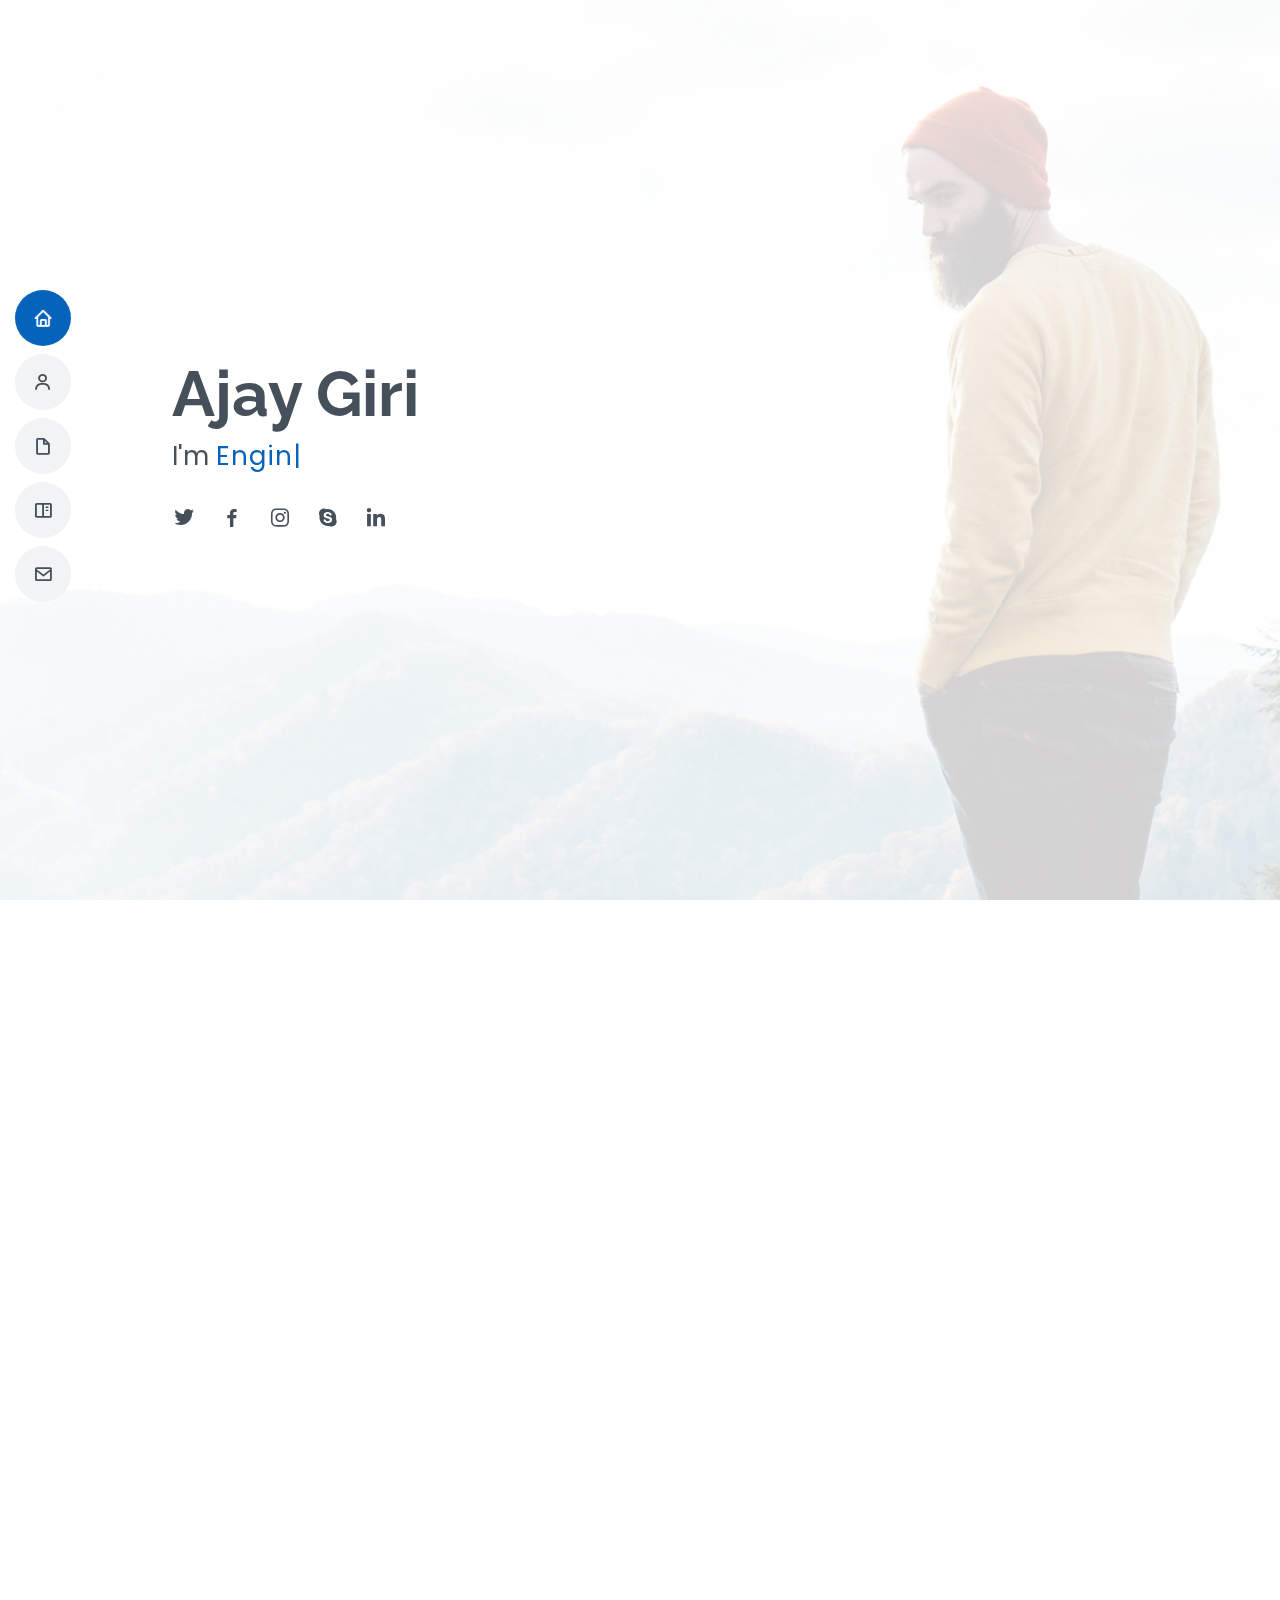
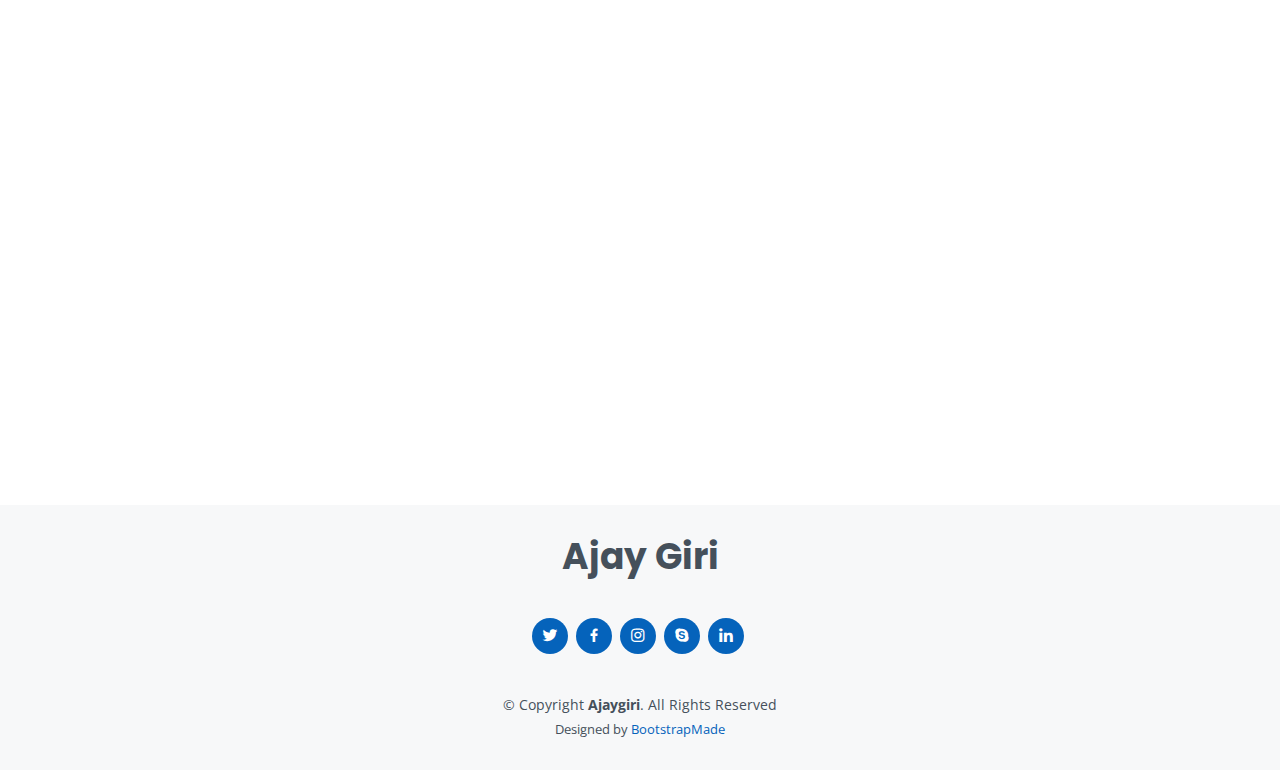
<file: index.html>
<!DOCTYPE html>
<html lang="en">

<head>
  <meta charset="utf-8">
  <meta content="width=device-width, initial-scale=1.0" name="viewport">

  <title>Ajay</title>
  <meta content="" name="description">
  <meta content="" name="keywords">

  <!-- Favicons -->
  <link href="assets/img/favicon.png" rel="icon">
  <link href="assets/img/apple-touch-icon.png" rel="apple-touch-icon">

  <!-- Google Fonts -->
  <link href="https://fonts.googleapis.com/css?family=Open+Sans:300,300i,400,400i,600,600i,700,700i|Raleway:300,300i,400,400i,500,500i,600,600i,700,700i|Poppins:300,300i,400,400i,500,500i,600,600i,700,700i" rel="stylesheet">

  <!-- Vendor CSS Files -->
  <link href="assets/vendor/aos/aos.css" rel="stylesheet">
  <link href="assets/vendor/bootstrap/css/bootstrap.min.css" rel="stylesheet">
  <link href="assets/vendor/bootstrap-icons/bootstrap-icons.css" rel="stylesheet">
  <link href="assets/vendor/boxicons/css/boxicons.min.css" rel="stylesheet">
  <link href="assets/vendor/glightbox/css/glightbox.min.css" rel="stylesheet">
  <link href="assets/vendor/swiper/swiper-bundle.min.css" rel="stylesheet">

  <!-- Template Main CSS File -->
  <link href="assets/css/style.css" rel="stylesheet">

  <!-- =======================================================
  * Template Name: MyResume - v4.7.0
  * Template URL: https://bootstrapmade.com/free-html-bootstrap-template-my-resume/
  * Author: BootstrapMade.com
  * License: https://bootstrapmade.com/license/
  ======================================================== -->
</head>

<body>

  <!-- ======= Mobile nav toggle button ======= -->
  <!-- <button type="button" class="mobile-nav-toggle d-xl-none"><i class="bi bi-list mobile-nav-toggle"></i></button> -->
  <i class="bi bi-list mobile-nav-toggle d-xl-none"></i>
  <!-- ======= Header ======= -->
  <header id="header" class="d-flex flex-column justify-content-center">

    <nav id="navbar" class="navbar nav-menu">
      <ul>
        <li><a href="#hero" class="nav-link scrollto active"><i class="bx bx-home"></i> <span>Home</span></a></li>
        <li><a href="#about" class="nav-link scrollto"><i class="bx bx-user"></i> <span>About</span></a></li>
        <li><a href="#resume" class="nav-link scrollto"><i class="bx bx-file-blank"></i> <span>Resume</span></a></li>
        <li><a href="#portfolio" class="nav-link scrollto"><i class="bx bx-book-content"></i> <span>Portfolio</span></a></li>
        <!--<li><a href="#services" class="nav-link scrollto"><i class="bx bx-server"></i> <span>Services</span></a></li>-->
        <li><a href="#contact" class="nav-link scrollto"><i class="bx bx-envelope"></i> <span>Contact</span></a></li>
      </ul>
    </nav><!-- .nav-menu -->

  </header><!-- End Header -->

  <!-- ======= Hero Section ======= -->
  <section id="hero" class="d-flex flex-column justify-content-center">
    <div class="container" data-aos="zoom-in" data-aos-delay="100">
      <h1>Ajay Giri</h1>
      <p>I'm <span class="typed" data-typed-items="Engineer, Developer, Freelancer,Programmer"></span></p>
      <div class="social-links">
         <a href="#" class="twitter"><i class="bx bxl-twitter"></i></a>
        <a href="https://www.facebook.com/ajay.giri.18" class="facebook"><i class="bx bxl-facebook"></i></a>
        <a href="https://www.instagram.com/ajaygri" class="instagram"><i class="bx bxl-instagram"></i></a>
        <a href="#" class="google-plus"><i class="bx bxl-skype"></i></a>
        <a href="https://www.linkedin.com/in/ajay-giri-528b03159" class="linkedin"><i class="bx bxl-linkedin"></i></a>

       
      </div>
    </div>
  </section><!-- End Hero -->

  <main id="main">

    <!-- ======= About Section ======= -->
    <section id="about" class="about">
      <div class="container" data-aos="fade-up">

        <div class="section-title">
          <h2>About</h2>
          <p>I have recently completed my Bachelor's degree in computer engineering (waiting for the result) from Kantipur Engineering College. I am a technology enthusiast. I am currently focusing in learning DevOps tools. I want to see my future as a DevOps Engineer and want to pursue my career in that field.</p>
        </div>

        <div class="row">
          <div class="col-lg-4">
            <img src="assets/img/profile-img.jpg" class="img-fluid" alt="">
          </div>
          <div class="col-lg-8 pt-4 pt-lg-0 content">
            <h3>Programmer &amp; Web Developer.</h3>
            <p class="fst-italic">
              Lorem ipsum dolor sit amet, consectetur adipiscing elit, sed do eiusmod tempor incididunt ut labore et dolore
              magna aliqua.
            </p>
            <div class="row">
              <div class="col-lg-6">
                <ul>
                  <li><i class="bi bi-chevron-right"></i> <strong>Birthday:</strong> <span>30 March 1998</span></li>
                  <li><i class="bi bi-chevron-right"></i> <strong>Website:</strong> <span>www.example.com</span></li>
                  <li><i class="bi bi-chevron-right"></i> <strong>Phone:</strong> <span>+9779823818871</span></li>
                  <li><i class="bi bi-chevron-right"></i> <strong>City:</strong> <span>Kathmandu, Nepal</span></li>
                </ul>
              </div>
              <div class="col-lg-6">
                <ul>
                  <li><i class="bi bi-chevron-right"></i> <strong>Age:</strong> <span>24</span></li>
                  <li><i class="bi bi-chevron-right"></i> <strong>Degree:</strong> <span>Bachelor</span></li>
                  <li><i class="bi bi-chevron-right"></i> <strong>Email:</strong> <span>Ajaygiri571@gmail.com</span></li>
                  <li><i class="bi bi-chevron-right"></i> <strong>Freelance:</strong> <span>Available</span></li>
                </ul>
              </div>
            </div>
            <p>
              Officiis eligendi itaque labore et dolorum mollitia officiis optio vero. Quisquam sunt adipisci omnis et ut. Nulla accusantium dolor incidunt officia tempore. Et eius omnis.
              Cupiditate ut dicta maxime officiis quidem quia. Sed et consectetur qui quia repellendus itaque neque. Aliquid amet quidem ut quaerat cupiditate. Ab et eum qui repellendus omnis culpa magni laudantium dolores.
            </p>
          </div>
        </div>

      </div>
    </section><!-- End About Section -->

    <!-- ======= Facts Section ======= -->
    <section id="facts" class="facts">
      <div class="container" data-aos="fade-up">

        <div class="section-title">
          <h2>Facts</h2>
          <p>Magnam dolores commodi suscipit. Necessitatibus eius consequatur ex aliquid fuga eum quidem. Sit sint consectetur velit. Quisquam quos quisquam cupiditate. Et nemo qui impedit suscipit alias ea. Quia fugiat sit in iste officiis commodi quidem hic quas.</p>
        </div>

        <div class="row">

          <div class="col-lg-3 col-md-6">
            <div class="count-box">
              <i class="bi bi-emoji-smile"></i>
              <span data-purecounter-start="0" data-purecounter-end="232" data-purecounter-duration="1" class="purecounter"></span>
              <p>Happy Clients</p>
            </div>
          </div>

          <div class="col-lg-3 col-md-6 mt-5 mt-md-0">
            <div class="count-box">
              <i class="bi bi-journal-richtext"></i>
              <span data-purecounter-start="0" data-purecounter-end="521" data-purecounter-duration="1" class="purecounter"></span>
              <p>Projects</p>
            </div>
          </div>

          <div class="col-lg-3 col-md-6 mt-5 mt-lg-0">
            <div class="count-box">
              <i class="bi bi-headset"></i>
              <span data-purecounter-start="0" data-purecounter-end="1463" data-purecounter-duration="1" class="purecounter"></span>
              <p>Hours Of Support</p>
            </div>
          </div>

          <div class="col-lg-3 col-md-6 mt-5 mt-lg-0">
            <div class="count-box">
              <i class="bi bi-award"></i>
              <span data-purecounter-start="0" data-purecounter-end="25" data-purecounter-duration="1" class="purecounter"></span>
              <p>Awards</p>
            </div>
          </div>

        </div>

      </div>
    </section><!-- End Facts Section -->

    <!-- ======= Skills Section ======= -->
    <section id="skills" class="skills section-bg">
      <div class="container" data-aos="fade-up">

        <div class="section-title">
          <h2>Skills</h2>
          <p>Magnam dolores commodi suscipit. Necessitatibus eius consequatur ex aliquid fuga eum quidem. Sit sint consectetur velit. Quisquam quos quisquam cupiditate. Et nemo qui impedit suscipit alias ea. Quia fugiat sit in iste officiis commodi quidem hic quas.</p>
        </div>

        <div class="row skills-content">

          <div class="col-lg-6">

            <div class="progress">
              <span class="skill">HTML <i class="val">100%</i></span>
              <div class="progress-bar-wrap">
                <div class="progress-bar" role="progressbar" aria-valuenow="100" aria-valuemin="0" aria-valuemax="100"></div>
              </div>
            </div>

            <div class="progress">
              <span class="skill">CSS <i class="val">60%</i></span>
              <div class="progress-bar-wrap">
                <div class="progress-bar" role="progressbar" aria-valuenow="90" aria-valuemin="0" aria-valuemax="100"></div>
              </div>
            </div>

            <div class="progress">
              <span class="skill">JavaScript <i class="val">65%</i></span>
              <div class="progress-bar-wrap">
                <div class="progress-bar" role="progressbar" aria-valuenow="75" aria-valuemin="0" aria-valuemax="100"></div>
              </div>
            </div>

          </div>

          <div class="col-lg-6">

            <div class="progress">
              <span class="skill">Python <i class="val">95%</i></span>
              <div class="progress-bar-wrap">
                <div class="progress-bar" role="progressbar" aria-valuenow="80" aria-valuemin="0" aria-valuemax="100"></div>
              </div>
            </div>

            <div class="progress">
              <span class="skill">linux <i class="val">50%</i></span>
              <div class="progress-bar-wrap">
                <div class="progress-bar" role="progressbar" aria-valuenow="90" aria-valuemin="0" aria-valuemax="100"></div>
              </div>
            </div>

            <div class="progress">
              <span class="skill">Git,Docker,Kubernetes <i class="val">55%</i></span>
              <div class="progress-bar-wrap">
                <div class="progress-bar" role="progressbar" aria-valuenow="55" aria-valuemin="0" aria-valuemax="100"></div>
              </div>
            </div>

          </div>

        </div>

      </div>
    </section><!-- End Skills Section -->

    <!-- ======= Resume Section ======= -->
    <section id="resume" class="resume"> 
    </section>
     <!-- <div class="container" data-aos="fade-up">

        <div class="section-title">
          <h2>Resume</h2>
          <p>Magnam dolores commodi suscipit. Necessitatibus eius consequatur ex aliquid fuga eum quidem. Sit sint consectetur velit. Quisquam quos quisquam cupiditate. Et nemo qui impedit suscipit alias ea. Quia fugiat sit in iste officiis commodi quidem hic quas.</p>
        </div>

        <div class="row">
          <div class="col-lg-6">
            <h3 class="resume-title">Sumary</h3>
            <div class="resume-item pb-0">
              <h4>Ajay giri</h4>
              <p><em>I have recently completed my Bachelor's degree in computer engineering (waiting for the result) from Kantipur Engineering College. I am a technology enthusiast. I am currently focusing in learning DevOps tools. I want to see my future as a DevOps Engineer and want to pursue my career in that field.</em></p>
              <ul>
                <li>Gokarneshwor-3, Kathmandu, Nepal</li>
                <li>9823818871</li>
                <li>Ajaygiri571@gmail.com</li>
              </ul>
            </div>

            <h3 class="resume-title">Education</h3>
            <div class="resume-item">
              <h4>Bachelor &amp; Computer Engineering</h4>
              <h5>2017-present</h5>
              <p><em>Kantipur Engineering College</em></p>
              <p>Qui deserunt veniam. Et sed aliquam labore tempore sed quisquam iusto autem sit. Ea vero voluptatum qui ut dignissimos deleniti nerada porti sand markend</p>
            </div>
            <div class="resume-item">
              <h4>High School </h4>
              <h5>2014 - 2016</h5>
              <p><em>St.lawrence College</em></p>
              <p>Quia nobis sequi est occaecati aut. Repudiandae et iusto quae reiciendis et quis Eius vel ratione eius unde vitae rerum voluptates asperiores voluptatem Earum molestiae consequatur neque etlon sader mart dila</p>
            </div>
          </div>
          <div class="col-lg-6">
            <h3 class="resume-title">Professional Experience</h3>
            <div class="resume-item">
              <h4>Senior graphic design specialist</h4>
              <h5>2019 - Present</h5>
              <p><em>Experion, New York, NY </em></p>
              <ul>
                <li>Lead in the design, development, and implementation of the graphic, layout, and production communication materials</li>
                <li>Delegate tasks to the 7 members of the design team and provide counsel on all aspects of the project. </li>
                <li>Supervise the assessment of all graphic materials in order to ensure quality and accuracy of the design</li>
                <li>Oversee the efficient use of production project budgets ranging from $2,000 - $25,000</li>
              </ul>
            </div>
            <div class="resume-item">
              <h4>Graphic design specialist</h4>
              <h5>2017 - 2018</h5>
              <p><em>Stepping Stone Advertising, New York, NY</em></p>
              <ul>
                <li>Developed numerous marketing programs (logos, brochures,infographics, presentations, and advertisements).</li>
                <li>Managed up to 5 projects or tasks at a given time while under pressure</li>
                <li>Recommended and consulted with clients on the most appropriate graphic design</li>
                <li>Created 4+ design presentations and proposals a month for clients and account managers</li>
              </ul>
            </div>
          </div>
        </div>

      </div>
    </section>


-->

    <!-- End Resume Section -->

    <!-- ======= Portfolio Section ======= -->
    <section id="portfolio" class="portfolio section-bg">
      <div class="container" data-aos="fade-up">

        <div class="section-title">
          <h2>Portfolio</h2>
          <p>Magnam dolores commodi suscipit. Necessitatibus eius consequatur ex aliquid fuga eum quidem. Sit sint consectetur velit. Quisquam quos quisquam cupiditate. Et nemo qui impedit suscipit alias ea. Quia fugiat sit in iste officiis commodi quidem hic quas.</p>
        </div>

        <div class="row">
          <div class="col-lg-12 d-flex justify-content-center" data-aos="fade-up" data-aos-delay="100">
            <ul id="portfolio-flters">
              <li data-filter="*" class="filter-active">All</li>
              <li data-filter=".filter-app">App</li>
              <li data-filter=".filter-card">Card</li>
              <li data-filter=".filter-web">Web</li>
            </ul>
          </div>
        </div>

        <div class="row portfolio-container" data-aos="fade-up" data-aos-delay="200">

          <div class="col-lg-4 col-md-6 portfolio-item filter-app">
            <div class="portfolio-wrap">
              <img src="assets/img/portfolio/portfolio-1.jpg" class="img-fluid" alt="">
              <div class="portfolio-info">
                <h4>App 1</h4>
                <p>App</p>
                <div class="portfolio-links">
                  <a href="assets/img/portfolio/portfolio-1.jpg" data-gallery="portfolioGallery" class="portfolio-lightbox" title="App 1"><i class="bx bx-plus"></i></a>
                  <a href="portfolio-details.html" class="portfolio-details-lightbox" data-glightbox="type: external" title="Portfolio Details"><i class="bx bx-link"></i></a>
                </div>
              </div>
            </div>
          </div>

          <div class="col-lg-4 col-md-6 portfolio-item filter-web">
            <div class="portfolio-wrap">
              <img src="assets/img/portfolio/portfolio-2.jpg" class="img-fluid" alt="">
              <div class="portfolio-info">
                <h4>Web 3</h4>
                <p>Web</p>
                <div class="portfolio-links">
                  <a href="assets/img/portfolio/portfolio-2.jpg" data-gallery="portfolioGallery" class="portfolio-lightbox" title="Web 3"><i class="bx bx-plus"></i></a>
                  <a href="portfolio-details.html" class="portfolio-details-lightbox" data-glightbox="type: external" title="Portfolio Details"><i class="bx bx-link"></i></a>
                </div>
              </div>
            </div>
          </div>

          <div class="col-lg-4 col-md-6 portfolio-item filter-app">
            <div class="portfolio-wrap">
              <img src="assets/img/portfolio/portfolio-3.jpg" class="img-fluid" alt="">
              <div class="portfolio-info">
                <h4>App 2</h4>
                <p>App</p>
                <div class="portfolio-links">
                  <a href="assets/img/portfolio/portfolio-3.jpg" data-gallery="portfolioGallery" class="portfolio-lightbox" title="App 2"><i class="bx bx-plus"></i></a>
                  <a href="portfolio-details.html" class="portfolio-details-lightbox" data-glightbox="type: external" title="Portfolio Details"><i class="bx bx-link"></i></a>
                </div>
              </div>
            </div>
          </div>

          <div class="col-lg-4 col-md-6 portfolio-item filter-card">
            <div class="portfolio-wrap">
              <img src="assets/img/portfolio/portfolio-4.jpg" class="img-fluid" alt="">
              <div class="portfolio-info">
                <h4>Card 2</h4>
                <p>Card</p>
                <div class="portfolio-links">
                  <a href="assets/img/portfolio/portfolio-4.jpg" data-gallery="portfolioGallery" class="portfolio-lightbox" title="Card 2"><i class="bx bx-plus"></i></a>
                  <a href="portfolio-details.html" class="portfolio-details-lightbox" data-glightbox="type: external" title="Portfolio Details"><i class="bx bx-link"></i></a>
                </div>
              </div>
            </div>
          </div>

          <div class="col-lg-4 col-md-6 portfolio-item filter-web">
            <div class="portfolio-wrap">
              <img src="assets/img/portfolio/portfolio-5.jpg" class="img-fluid" alt="">
              <div class="portfolio-info">
                <h4>Web 2</h4>
                <p>Web</p>
                <div class="portfolio-links">
                  <a href="assets/img/portfolio/portfolio-5.jpg" data-gallery="portfolioGallery" class="portfolio-lightbox" title="Web 2"><i class="bx bx-plus"></i></a>
                  <a href="portfolio-details.html" class="portfolio-details-lightbox" data-glightbox="type: external" title="Portfolio Details"><i class="bx bx-link"></i></a>
                </div>
              </div>
            </div>
          </div>

          <div class="col-lg-4 col-md-6 portfolio-item filter-app">
            <div class="portfolio-wrap">
              <img src="assets/img/portfolio/portfolio-6.jpg" class="img-fluid" alt="">
              <div class="portfolio-info">
                <h4>App 3</h4>
                <p>App</p>
                <div class="portfolio-links">
                  <a href="assets/img/portfolio/portfolio-6.jpg" data-gallery="portfolioGallery" class="portfolio-lightbox" title="App 3"><i class="bx bx-plus"></i></a>
                  <a href="portfolio-details.html" class="portfolio-details-lightbox" data-glightbox="type: external" title="Portfolio Details"><i class="bx bx-link"></i></a>
                </div>
              </div>
            </div>
          </div>

          <div class="col-lg-4 col-md-6 portfolio-item filter-card">
            <div class="portfolio-wrap">
              <img src="assets/img/portfolio/portfolio-7.jpg" class="img-fluid" alt="">
              <div class="portfolio-info">
                <h4>Card 1</h4>
                <p>Card</p>
                <div class="portfolio-links">
                  <a href="assets/img/portfolio/portfolio-7.jpg" data-gallery="portfolioGallery" class="portfolio-lightbox" title="Card 1"><i class="bx bx-plus"></i></a>
                  <a href="portfolio-details.html" class="portfolio-details-lightbox" data-glightbox="type: external" title="Portfolio Details"><i class="bx bx-link"></i></a>
                </div>
              </div>
            </div>
          </div>

          <div class="col-lg-4 col-md-6 portfolio-item filter-card">
            <div class="portfolio-wrap">
              <img src="assets/img/portfolio/portfolio-8.jpg" class="img-fluid" alt="">
              <div class="portfolio-info">
                <h4>Card 3</h4>
                <p>Card</p>
                <div class="portfolio-links">
                  <a href="assets/img/portfolio/portfolio-8.jpg" data-gallery="portfolioGallery" class="portfolio-lightbox" title="Card 3"><i class="bx bx-plus"></i></a>
                  <a href="portfolio-details.html" class="portfolio-details-lightbox" data-glightbox="type: external" title="Portfolio Details"><i class="bx bx-link"></i></a>
                </div>
              </div>
            </div>
          </div>

          <div class="col-lg-4 col-md-6 portfolio-item filter-web">
            <div class="portfolio-wrap">
              <img src="assets/img/portfolio/portfolio-9.jpg" class="img-fluid" alt="">
              <div class="portfolio-info">
                <h4>Web 3</h4>
                <p>Web</p>
                <div class="portfolio-links">
                  <a href="assets/img/portfolio/portfolio-9.jpg" data-gallery="portfolioGallery" class="portfolio-lightbox" title="Web 3"><i class="bx bx-plus"></i></a>
                  <a href="portfolio-details.html" class="portfolio-details-lightbox" data-glightbox="type: external" title="Portfolio Details"><i class="bx bx-link"></i></a>
                </div>
              </div>
            </div>
          </div>

        </div>

      </div>
    </section><!-- End Portfolio Section -->

    <!-- ======= Services Section ======= -->
<!--    <section id="services" class="services">
      <div class="container" data-aos="fade-up">

        <div class="section-title">
          <h2>Services</h2>
          <p>Magnam dolores commodi suscipit. Necessitatibus eius consequatur ex aliquid fuga eum quidem. Sit sint consectetur velit. Quisquam quos quisquam cupiditate. Et nemo qui impedit suscipit alias ea. Quia fugiat sit in iste officiis commodi quidem hic quas.</p>
        </div>

        <div class="row">

          <div class="col-lg-4 col-md-6 d-flex align-items-stretch" data-aos="zoom-in" data-aos-delay="100">
            <div class="icon-box iconbox-blue">
              <div class="icon">
                <svg width="100" height="100" viewBox="0 0 600 600" xmlns="http://www.w3.org/2000/svg">
                  <path stroke="none" stroke-width="0" fill="#f5f5f5" d="M300,521.0016835830174C376.1290562159157,517.8887921683347,466.0731472004068,529.7835943286574,510.70327084640275,468.03025145048787C554.3714126377745,407.6079735673963,508.03601936045806,328.9844924480964,491.2728898941984,256.3432110539036C474.5976632858925,184.082847569629,479.9380746630129,96.60480741107993,416.23090153303,58.64404602377083C348.86323505073057,18.502131276798302,261.93793281208167,40.57373210992963,193.5410806939664,78.93577620505333C130.42746243093433,114.334589627462,98.30271207620316,179.96522072025542,76.75703585869454,249.04625023123273C51.97151888228291,328.5150500222984,13.704378332031375,421.85034740162234,66.52175969318436,486.19268352777647C119.04800174914682,550.1803526380478,217.28368757567262,524.383925680826,300,521.0016835830174"></path>
                </svg>
                <i class="bx bxl-dribbble"></i>
              </div>
              <h4><a href="">Lorem Ipsum</a></h4>
              <p>Voluptatum deleniti atque corrupti quos dolores et quas molestias excepturi</p>
            </div>
          </div>

          <div class="col-lg-4 col-md-6 d-flex align-items-stretch mt-4 mt-md-0" data-aos="zoom-in" data-aos-delay="200">
            <div class="icon-box iconbox-orange ">
              <div class="icon">
                <svg width="100" height="100" viewBox="0 0 600 600" xmlns="http://www.w3.org/2000/svg">
                  <path stroke="none" stroke-width="0" fill="#f5f5f5" d="M300,582.0697525312426C382.5290701553225,586.8405444964366,449.9789794690241,525.3245884688669,502.5850820975895,461.55621195738473C556.606425686781,396.0723002908107,615.8543463187945,314.28637112970534,586.6730223649479,234.56875336149918C558.9533121215079,158.8439757836574,454.9685369536778,164.00468322053177,381.49747125262974,130.76875717737553C312.15926192815925,99.40240125094834,248.97055460311594,18.661163978235184,179.8680185752513,50.54337015887873C110.5421016452524,82.52863877960104,119.82277516462835,180.83849132639028,109.12597500060166,256.43424936330496C100.08760227029461,320.3096726198365,92.17705696193138,384.0621239912766,124.79988738764834,439.7174275375508C164.83382741302287,508.01625554203684,220.96474134820875,577.5009287672846,300,582.0697525312426"></path>
                </svg>
                <i class="bx bx-file"></i>
              </div>
              <h4><a href="">Sed Perspiciatis</a></h4>
              <p>Duis aute irure dolor in reprehenderit in voluptate velit esse cillum dolore</p>
            </div>
          </div>

          <div class="col-lg-4 col-md-6 d-flex align-items-stretch mt-4 mt-lg-0" data-aos="zoom-in" data-aos-delay="300">
            <div class="icon-box iconbox-pink">
              <div class="icon">
                <svg width="100" height="100" viewBox="0 0 600 600" xmlns="http://www.w3.org/2000/svg">
                  <path stroke="none" stroke-width="0" fill="#f5f5f5" d="M300,541.5067337569781C382.14930387511276,545.0595476570109,479.8736841581634,548.3450877840088,526.4010558755058,480.5488172755941C571.5218469581645,414.80211281144784,517.5187510058486,332.0715597781072,496.52539010469104,255.14436215662573C477.37192572678356,184.95920475031193,473.57363656557914,105.61284051026155,413.0603344069578,65.22779650032875C343.27470386102294,18.654635553484475,251.2091493199835,5.337323636656869,175.0934190732945,40.62881213300186C97.87086631185822,76.43348514350839,51.98124368387456,156.15599469081315,36.44837278890362,239.84606092416172C21.716077023791087,319.22268207091537,43.775223500013084,401.1760424656574,96.891909868211,461.97329694683043C147.22146801428983,519.5804099606455,223.5754009179313,538.201503339737,300,541.5067337569781"></path>
                </svg>
                <i class="bx bx-tachometer"></i>
              </div>
              <h4><a href="">Magni Dolores</a></h4>
              <p>Excepteur sint occaecat cupidatat non proident, sunt in culpa qui officia</p>
            </div>
          </div>

          <div class="col-lg-4 col-md-6 d-flex align-items-stretch mt-4" data-aos="zoom-in" data-aos-delay="100">
            <div class="icon-box iconbox-yellow">
              <div class="icon">
                <svg width="100" height="100" viewBox="0 0 600 600" xmlns="http://www.w3.org/2000/svg">
                  <path stroke="none" stroke-width="0" fill="#f5f5f5" d="M300,503.46388370962813C374.79870501325706,506.71871716319447,464.8034551963731,527.1746412648533,510.4981551193396,467.86667711651364C555.9287308511215,408.9015244558933,512.6030010748507,327.5744911775523,490.211057578863,256.5855673507754C471.097692560561,195.9906835881958,447.69079081568157,138.11976852964426,395.19560036434837,102.3242989838813C329.3053358748298,57.3949838291264,248.02791733380457,8.279543830951368,175.87071277845988,42.242879143198664C103.41431057327972,76.34704239035025,93.79494320519305,170.9812938413882,81.28167332365135,250.07896920659033C70.17666984294237,320.27484674793965,64.84698225790005,396.69656628748305,111.28512138212992,450.4950937839243C156.20124167950087,502.5303643271138,231.32542653798444,500.4755392045468,300,503.46388370962813"></path>
                </svg>
                <i class="bx bx-layer"></i>
              </div>
              <h4><a href="">Nemo Enim</a></h4>
              <p>At vero eos et accusamus et iusto odio dignissimos ducimus qui blanditiis</p>
            </div>
          </div>

          <div class="col-lg-4 col-md-6 d-flex align-items-stretch mt-4" data-aos="zoom-in" data-aos-delay="200">
            <div class="icon-box iconbox-red">
              <div class="icon">
                <svg width="100" height="100" viewBox="0 0 600 600" xmlns="http://www.w3.org/2000/svg">
                  <path stroke="none" stroke-width="0" fill="#f5f5f5" d="M300,532.3542879108572C369.38199826031484,532.3153073249985,429.10787420159085,491.63046689027357,474.5244479745417,439.17860296908856C522.8885846962883,383.3225815378663,569.1668002868075,314.3205725914397,550.7432151929288,242.7694973846089C532.6665558377875,172.5657663291529,456.2379748765914,142.6223662098291,390.3689995646985,112.34683881706744C326.66090330228417,83.06452184765237,258.84405631176094,53.51806209861945,193.32584062364296,78.48882559362697C121.61183558270385,105.82097193414197,62.805066853699245,167.19869350419734,48.57481801355237,242.6138429142374C34.843463184063346,315.3850353017275,76.69343916112496,383.4422959591041,125.22947124332185,439.3748458443577C170.7312796277747,491.8107796887764,230.57421082200815,532.3932930995766,300,532.3542879108572"></path>
                </svg>
                <i class="bx bx-slideshow"></i>
              </div>
              <h4><a href="">Dele Cardo</a></h4>
              <p>Quis consequatur saepe eligendi voluptatem consequatur dolor consequuntur</p>
            </div>
          </div>

          <div class="col-lg-4 col-md-6 d-flex align-items-stretch mt-4" data-aos="zoom-in" data-aos-delay="300">
            <div class="icon-box iconbox-teal">
              <div class="icon">
                <svg width="100" height="100" viewBox="0 0 600 600" xmlns="http://www.w3.org/2000/svg">
                  <path stroke="none" stroke-width="0" fill="#f5f5f5" d="M300,566.797414625762C385.7384707136149,576.1784315230908,478.7894351017131,552.8928747891023,531.9192734346935,484.94944893311C584.6109503024035,417.5663521118492,582.489472248146,322.67544863468447,553.9536738515405,242.03673114598146C529.1557734026468,171.96086150256528,465.24506316201064,127.66468636344209,395.9583748389544,100.7403814666027C334.2173773831606,76.7482773500951,269.4350130405921,84.62216499799875,207.1952322260088,107.2889140133804C132.92018162631612,134.33871894543012,41.79353780512637,160.00259165414826,22.644507872594943,236.69541883565114C3.319112789854554,314.0945973066697,72.72355303640163,379.243833228382,124.04198916343866,440.3218312028393C172.9286146004772,498.5055451809895,224.45579914871206,558.5317968840102,300,566.797414625762"></path>
                </svg>
                <i class="bx bx-arch"></i>
              </div>
              <h4><a href="">Divera Don</a></h4>
              <p>Modi nostrum vel laborum. Porro fugit error sit minus sapiente sit aspernatur</p>
            </div>
          </div>

        </div>

      </div>
    </section>
  -->
  <!-- End Services Section -->

    <!-- ======= Testimonials Section ======= -->
    <section id="testimonials" class="testimonials section-bg">
      <div class="container" data-aos="fade-up">

        <div class="section-title">
          <h2>Testimonials</h2>
        </div>

        <div class="testimonials-slider swiper" data-aos="fade-up" data-aos-delay="100">
          <div class="swiper-wrapper">

            <div class="swiper-slide">
              <div class="testimonial-item">
                <img src="assets/img/testimonials/testimonials-1.jpg" class="testimonial-img" alt="">
                <h3>Saul Goodman</h3>
                <h4>Ceo &amp; Founder</h4>
                <p>
                  <i class="bx bxs-quote-alt-left quote-icon-left"></i>
                  Proin iaculis purus consequat sem cure digni ssim donec porttitora entum suscipit rhoncus. Accusantium quam, ultricies eget id, aliquam eget nibh et. Maecen aliquam, risus at semper.
                  <i class="bx bxs-quote-alt-right quote-icon-right"></i>
                </p>
              </div>
            </div><!-- End testimonial item -->

            <div class="swiper-slide">
              <div class="testimonial-item">
                <img src="assets/img/testimonials/testimonials-2.jpg" class="testimonial-img" alt="">
                <h3>Sara Wilsson</h3>
                <h4>Designer</h4>
                <p>
                  <i class="bx bxs-quote-alt-left quote-icon-left"></i>
                  Export tempor illum tamen malis malis eram quae irure esse labore quem cillum quid cillum eram malis quorum velit fore eram velit sunt aliqua noster fugiat irure amet legam anim culpa.
                  <i class="bx bxs-quote-alt-right quote-icon-right"></i>
                </p>
              </div>
            </div><!-- End testimonial item -->

            <div class="swiper-slide">
              <div class="testimonial-item">
                <img src="assets/img/testimonials/testimonials-3.jpg" class="testimonial-img" alt="">
                <h3>Jena Karlis</h3>
                <h4>Store Owner</h4>
                <p>
                  <i class="bx bxs-quote-alt-left quote-icon-left"></i>
                  Enim nisi quem export duis labore cillum quae magna enim sint quorum nulla quem veniam duis minim tempor labore quem eram duis noster aute amet eram fore quis sint minim.
                  <i class="bx bxs-quote-alt-right quote-icon-right"></i>
                </p>
              </div>
            </div><!-- End testimonial item -->

            <div class="swiper-slide">
              <div class="testimonial-item">
                <img src="assets/img/testimonials/testimonials-4.jpg" class="testimonial-img" alt="">
                <h3>Matt Brandon</h3>
                <h4>Freelancer</h4>
                <p>
                  <i class="bx bxs-quote-alt-left quote-icon-left"></i>
                  Fugiat enim eram quae cillum dolore dolor amet nulla culpa multos export minim fugiat minim velit minim dolor enim duis veniam ipsum anim magna sunt elit fore quem dolore labore illum veniam.
                  <i class="bx bxs-quote-alt-right quote-icon-right"></i>
                </p>
              </div>
            </div><!-- End testimonial item -->

            <div class="swiper-slide">
              <div class="testimonial-item">
                <img src="assets/img/testimonials/testimonials-5.jpg" class="testimonial-img" alt="">
                <h3>John Larson</h3>
                <h4>Entrepreneur</h4>
                <p>
                  <i class="bx bxs-quote-alt-left quote-icon-left"></i>
                  Quis quorum aliqua sint quem legam fore sunt eram irure aliqua veniam tempor noster veniam enim culpa labore duis sunt culpa nulla illum cillum fugiat legam esse veniam culpa fore nisi cillum quid.
                  <i class="bx bxs-quote-alt-right quote-icon-right"></i>
                </p>
              </div>
            </div><!-- End testimonial item -->

          </div>
          <div class="swiper-pagination"></div>
        </div>

      </div>
    </section><!-- End Testimonials Section -->

    <!-- ======= Contact Section ======= -->
   <section id="contact" class="contact">
      <div class="container" data-aos="fade-up">

        <div class="section-title">
          <h2>Contact</h2>
        </div>

        <div class="row mt-1">

          <div class="col-lg-4">
            <div class="info">
              <div class="address">
                <i class="bi bi-geo-alt"></i>
                <h4>Location:</h4>
                <p>Gokarneshwor 3, Kathmandu,Nepal</p>
              </div>

              <div class="email">
                <i class="bi bi-envelope"></i>
                <h4>Email:</h4>
                <p>Ajaygiri571@gmail.com</p>
              </div>

              <div class="phone">
                <i class="bi bi-phone"></i>
                <h4>Call:</h4>
                <p>9823818871</p>
              </div>

            </div>

          </div>

          <div class="col-lg-8 mt-5 mt-lg-0">

            <form action="forms/contact.php" method="post" role="form" class="php-email-form">
              <div class="row">
                <div class="col-md-6 form-group">
                  <input type="text" name="name" class="form-control" id="name" placeholder="Your Name" required>
                </div>
                <div class="col-md-6 form-group mt-3 mt-md-0">
                  <input type="email" class="form-control" name="email" id="email" placeholder="Your Email" required>
                </div>
              </div>
              <div class="form-group mt-3">
                <input type="text" class="form-control" name="subject" id="subject" placeholder="Subject" required>
              </div>
              <div class="form-group mt-3">
                <textarea class="form-control" name="message" rows="5" placeholder="Message" required></textarea>
              </div>
              <div class="my-3">
                <div class="loading">Loading</div>
                <div class="error-message"></div>
                <div class="sent-message">Your message has been sent. Thank you!</div>
              </div>
              <div class="text-center"><button type="submit">Send Message</button></div>
            </form>

          </div>

        </div>

      </div>
    </section>
  
  <!-- End Contact Section -->

  </main><!-- End #main -->

  <!-- ======= Footer ======= -->
  <footer id="footer">
    <div class="container">
      <h3>Ajay Giri</h3>
      <p></p>
      <div class="social-links">
        <a href="#" class="twitter"><i class="bx bxl-twitter"></i></a>
        <a href="https://www.facebook.com/ajay.giri.18" class="facebook"><i class="bx bxl-facebook"></i></a>
        <a href="https://www.instagram.com/ajaygri" class="instagram"><i class="bx bxl-instagram"></i></a>
        <a href="#" class="google-plus"><i class="bx bxl-skype"></i></a>
        <a href="https://www.linkedin.com/in/ajay-giri-528b03159" class="linkedin"><i class="bx bxl-linkedin"></i></a>
      </div>
      <div class="copyright">
        &copy; Copyright <strong><span>Ajaygiri</span></strong>. All Rights Reserved
      </div>
      <div class="credits">
        <!-- All the links in the footer should remain intact. -->
        <!-- You can delete the links only if you purchased the pro version. -->
        <!-- Licensing information: [license-url] -->
        <!-- Purchase the pro version with working PHP/AJAX contact form: https://bootstrapmade.com/free-html-bootstrap-template-my-resume/ -->
        Designed by <a href="https://bootstrapmade.com/">BootstrapMade</a>
      </div>
    </div>
  </footer><!-- End Footer -->

  <div id="preloader"></div>
  <a href="#" class="back-to-top d-flex align-items-center justify-content-center"><i class="bi bi-arrow-up-short"></i></a>

  <!-- Vendor JS Files -->
  <script src="assets/vendor/purecounter/purecounter.js"></script>
  <script src="assets/vendor/aos/aos.js"></script>
  <script src="assets/vendor/bootstrap/js/bootstrap.bundle.min.js"></script>
  <script src="assets/vendor/glightbox/js/glightbox.min.js"></script>
  <script src="assets/vendor/isotope-layout/isotope.pkgd.min.js"></script>
  <script src="assets/vendor/swiper/swiper-bundle.min.js"></script>
  <script src="assets/vendor/typed.js/typed.min.js"></script>
  <script src="assets/vendor/waypoints/noframework.waypoints.js"></script>
  <script src="assets/vendor/php-email-form/validate.js"></script>

  <!-- Template Main JS File -->
  <script src="assets/js/main.js"></script>

</body>

</html>
</file>
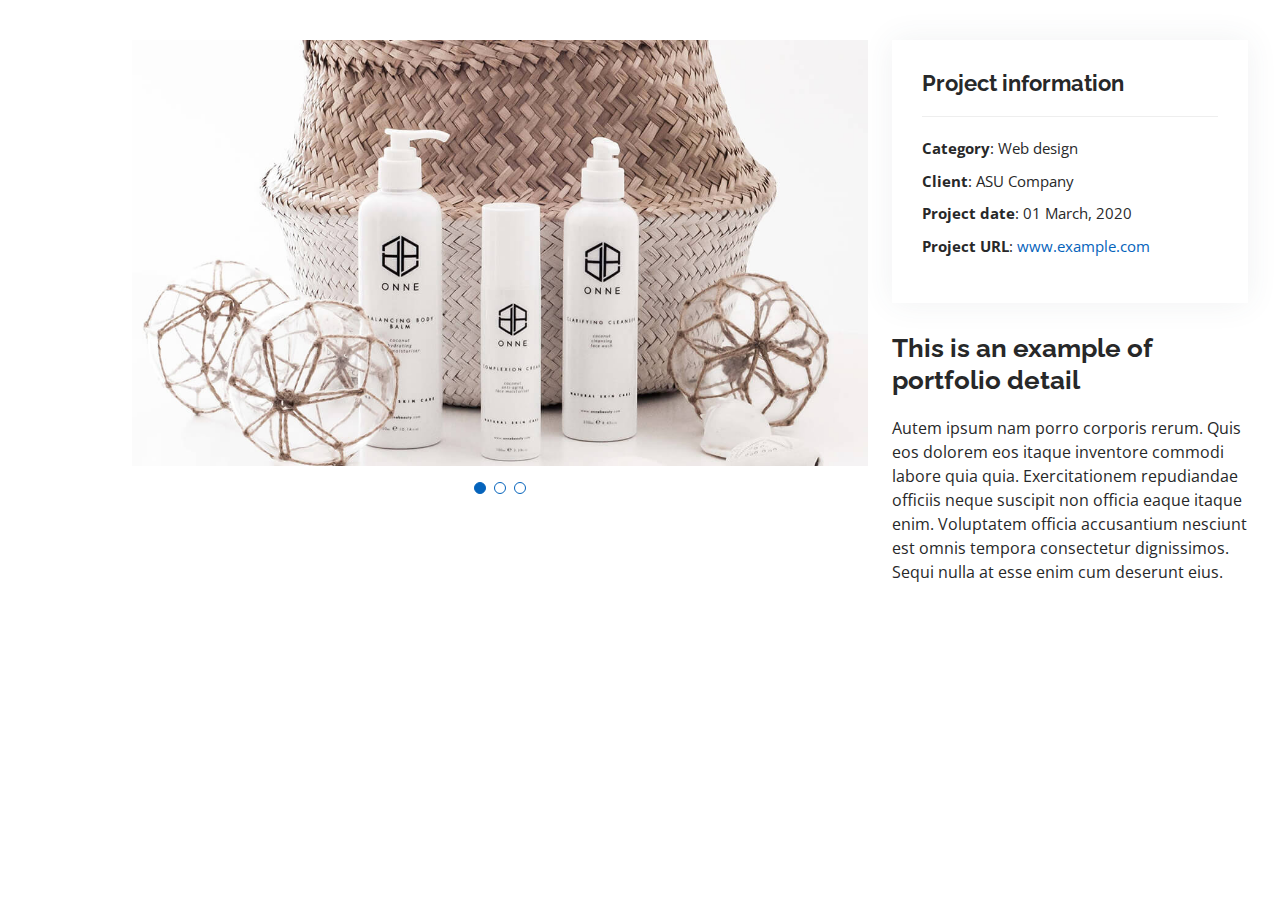
<file: portfolio-details.html>
<!DOCTYPE html>
<html lang="en">

<head>
  <meta charset="utf-8">
  <meta content="width=device-width, initial-scale=1.0" name="viewport">

  <title>Portfolio Details - Personal Bootstrap Template</title>
  <meta content="" name="description">
  <meta content="" name="keywords">

  <!-- Favicons -->
  <link href="assets/img/favicon.png" rel="icon">
  <link href="assets/img/apple-touch-icon.png" rel="apple-touch-icon">

  <!-- Google Fonts -->
  <link href="https://fonts.googleapis.com/css?family=Open+Sans:300,300i,400,400i,600,600i,700,700i|Raleway:300,300i,400,400i,500,500i,600,600i,700,700i|Poppins:300,300i,400,400i,500,500i,600,600i,700,700i" rel="stylesheet">

  <!-- Vendor CSS Files -->
  <link href="assets/vendor/aos/aos.css" rel="stylesheet">
  <link href="assets/vendor/bootstrap/css/bootstrap.min.css" rel="stylesheet">
  <link href="assets/vendor/bootstrap-icons/bootstrap-icons.css" rel="stylesheet">
  <link href="assets/vendor/boxicons/css/boxicons.min.css" rel="stylesheet">
  <link href="assets/vendor/glightbox/css/glightbox.min.css" rel="stylesheet">
  <link href="assets/vendor/swiper/swiper-bundle.min.css" rel="stylesheet">

  <!-- Template Main CSS File -->
  <link href="assets/css/style.css" rel="stylesheet">

  <!-- =======================================================
  * Template Name: MyResume - v4.7.0
  * Template URL: https://bootstrapmade.com/free-html-bootstrap-template-my-resume/
  * Author: BootstrapMade.com
  * License: https://bootstrapmade.com/license/
  ======================================================== -->
</head>

<body>

  <main id="main">

    <!-- ======= Portfolio Details Section ======= -->
    <section id="portfolio-details" class="portfolio-details">
      <div class="container">

        <div class="row gy-4">

          <div class="col-lg-8">
            <div class="portfolio-details-slider swiper">
              <div class="swiper-wrapper align-items-center">

                <div class="swiper-slide">
                  <img src="assets/img/portfolio/portfolio-details-1.jpg" alt="">
                </div>

                <div class="swiper-slide">
                  <img src="assets/img/portfolio/portfolio-details-2.jpg" alt="">
                </div>

                <div class="swiper-slide">
                  <img src="assets/img/portfolio/portfolio-details-3.jpg" alt="">
                </div>

              </div>
              <div class="swiper-pagination"></div>
            </div>
          </div>

          <div class="col-lg-4">
            <div class="portfolio-info">
              <h3>Project information</h3>
              <ul>
                <li><strong>Category</strong>: Web design</li>
                <li><strong>Client</strong>: ASU Company</li>
                <li><strong>Project date</strong>: 01 March, 2020</li>
                <li><strong>Project URL</strong>: <a href="#">www.example.com</a></li>
              </ul>
            </div>
            <div class="portfolio-description">
              <h2>This is an example of portfolio detail</h2>
              <p>
                Autem ipsum nam porro corporis rerum. Quis eos dolorem eos itaque inventore commodi labore quia quia. Exercitationem repudiandae officiis neque suscipit non officia eaque itaque enim. Voluptatem officia accusantium nesciunt est omnis tempora consectetur dignissimos. Sequi nulla at esse enim cum deserunt eius.
              </p>
            </div>
          </div>

        </div>

      </div>
    </section><!-- End Portfolio Details Section -->

  </main><!-- End #main -->

  <div id="preloader"></div>
  <a href="#" class="back-to-top d-flex align-items-center justify-content-center"><i class="bi bi-arrow-up-short"></i></a>

  <!-- Vendor JS Files -->
  <script src="assets/vendor/purecounter/purecounter.js"></script>
  <script src="assets/vendor/aos/aos.js"></script>
  <script src="assets/vendor/bootstrap/js/bootstrap.bundle.min.js"></script>
  <script src="assets/vendor/glightbox/js/glightbox.min.js"></script>
  <script src="assets/vendor/isotope-layout/isotope.pkgd.min.js"></script>
  <script src="assets/vendor/swiper/swiper-bundle.min.js"></script>
  <script src="assets/vendor/typed.js/typed.min.js"></script>
  <script src="assets/vendor/waypoints/noframework.waypoints.js"></script>
  <script src="assets/vendor/php-email-form/validate.js"></script>

  <!-- Template Main JS File -->
  <script src="assets/js/main.js"></script>

</body>

</html>
</file>
<file: assets/css/style.css>
/**
* Template Name: MyResume - v4.7.0
* Template URL: https://bootstrapmade.com/free-html-bootstrap-template-my-resume/
* Author: BootstrapMade.com
* License: https://bootstrapmade.com/license/
*/

/*--------------------------------------------------------------
# General
--------------------------------------------------------------*/
body {
  font-family: "Open Sans", sans-serif;
  color: #272829;
}

a {
  color: #0563bb;
  text-decoration: none;
}

a:hover {
  color: #067ded;
  text-decoration: none;
}

h1, h2, h3, h4, h5, h6 {
  font-family: "Raleway", sans-serif;
}

/*--------------------------------------------------------------
# Back to top button
--------------------------------------------------------------*/
.back-to-top {
  position: fixed;
  visibility: hidden;
  opacity: 0;
  right: 15px;
  bottom: 15px;
  z-index: 996;
  background: #0563bb;
  width: 40px;
  height: 40px;
  border-radius: 50px;
  transition: all 0.4s;
}
.back-to-top i {
  font-size: 28px;
  color: #fff;
  line-height: 0;
}
.back-to-top:hover {
  background: #0678e3;
  color: #fff;
}
.back-to-top.active {
  visibility: visible;
  opacity: 1;
}

/*--------------------------------------------------------------
# Preloader
--------------------------------------------------------------*/
#preloader {
  position: fixed;
  top: 0;
  left: 0;
  right: 0;
  bottom: 0;
  z-index: 9999;
  overflow: hidden;
  background: #fff;
}

#preloader:before {
  content: "";
  position: fixed;
  top: calc(50% - 30px);
  left: calc(50% - 30px);
  border: 6px solid #0563bb;
  border-top-color: #fff;
  border-bottom-color: #fff;
  border-radius: 50%;
  width: 60px;
  height: 60px;
  -webkit-animation: animate-preloader 1s linear infinite;
  animation: animate-preloader 1s linear infinite;
}

@-webkit-keyframes animate-preloader {
  0% {
    transform: rotate(0deg);
  }
  100% {
    transform: rotate(360deg);
  }
}

@keyframes animate-preloader {
  0% {
    transform: rotate(0deg);
  }
  100% {
    transform: rotate(360deg);
  }
}
/*--------------------------------------------------------------
# Disable aos animation delay on mobile devices
--------------------------------------------------------------*/
@media screen and (max-width: 768px) {
  [data-aos-delay] {
    transition-delay: 0 !important;
  }
}
/*--------------------------------------------------------------
# Header
--------------------------------------------------------------*/
#header {
  position: fixed;
  top: 0;
  left: 0;
  bottom: 0;
  z-index: 9997;
  transition: all 0.5s;
  padding: 15px;
  overflow-y: auto;
}
@media (max-width: 992px) {
  #header {
    width: 300px;
    background: #fff;
    border-right: 1px solid #e6e9ec;
    left: -300px;
  }
}

@media (min-width: 992px) {
  #main {
    margin-left: 100px;
  }
}
/*--------------------------------------------------------------
# Navigation Menu
--------------------------------------------------------------*/
/**
* Desktop Navigation 
*/
.nav-menu {
  padding: 0;
  display: block;
}
.nav-menu * {
  margin: 0;
  padding: 0;
  list-style: none;
}
.nav-menu > ul > li {
  position: relative;
  white-space: nowrap;
}
.nav-menu a, .nav-menu a:focus {
  display: flex;
  align-items: center;
  color: #45505b;
  padding: 10px 18px;
  margin-bottom: 8px;
  transition: 0.3s;
  font-size: 15px;
  border-radius: 50px;
  background: #f2f3f5;
  height: 56px;
  width: 100%;
  overflow: hidden;
  transition: 0.3s;
}
.nav-menu a i, .nav-menu a:focus i {
  font-size: 20px;
}
.nav-menu a span, .nav-menu a:focus span {
  padding: 0 5px 0 7px;
  color: #45505b;
}
@media (min-width: 992px) {
  .nav-menu a, .nav-menu a:focus {
    width: 56px;
  }
  .nav-menu a span, .nav-menu a:focus span {
    display: none;
    color: #fff;
  }
}
.nav-menu a:hover, .nav-menu .active, .nav-menu .active:focus, .nav-menu li:hover > a {
  color: #fff;
  background: #0563bb;
}
.nav-menu a:hover span, .nav-menu .active span, .nav-menu .active:focus span, .nav-menu li:hover > a span {
  color: #fff;
}
.nav-menu a:hover, .nav-menu li:hover > a {
  width: 100%;
  color: #fff;
}
.nav-menu a:hover span, .nav-menu li:hover > a span {
  display: block;
}

/**
* Mobile Navigation 
*/
.mobile-nav-toggle {
  position: fixed;
  right: 10px;
  top: 10px;
  z-index: 9998;
  border: 0;
  background: none;
  font-size: 28px;
  transition: all 0.4s;
  outline: none !important;
  line-height: 0;
  cursor: pointer;
  border-radius: 50px;
  padding: 5px;
}
.mobile-nav-toggle i {
  color: #45505b;
}

.mobile-nav-active {
  overflow: hidden;
}
.mobile-nav-active #header {
  left: 0;
}
.mobile-nav-active .mobile-nav-toggle {
  color: #fff;
  background-color: #0563bb;
}

/*--------------------------------------------------------------
# Hero Section
--------------------------------------------------------------*/
#hero {
  width: 100%;
  height: 100vh;
  background: url("../img/hero-bg.jpg") top right no-repeat;
  background-size: cover;
  position: relative;
}
@media (min-width: 992px) {
  #hero {
    padding-left: 160px;
  }
}
#hero:before {
  content: "";
  background: rgba(255, 255, 255, 0.8);
  position: absolute;
  bottom: 0;
  top: 0;
  left: 0;
  right: 0;
}
#hero h1 {
  margin: 0;
  font-size: 64px;
  font-weight: 700;
  line-height: 56px;
  color: #45505b;
}
#hero p {
  color: #45505b;
  margin: 15px 0 0 0;
  font-size: 26px;
  font-family: "Poppins", sans-serif;
}
#hero p span {
  color: #0563bb;
  letter-spacing: 1px;
}
#hero .social-links {
  margin-top: 30px;
}
#hero .social-links a {
  font-size: 24px;
  display: inline-block;
  color: #45505b;
  line-height: 1;
  margin-right: 20px;
  transition: 0.3s;
}
#hero .social-links a:hover {
  color: #0563bb;
}
@media (max-width: 992px) {
  #hero {
    text-align: center;
  }
  #hero h1 {
    font-size: 32px;
    line-height: 36px;
  }
  #hero p {
    margin-top: 10px;
    font-size: 20px;
    line-height: 24px;
  }
}

/*--------------------------------------------------------------
# Sections General
--------------------------------------------------------------*/
section {
  padding: 60px 0;
  overflow: hidden;
}

.section-title {
  text-align: center;
  padding-bottom: 30px;
}
.section-title h2 {
  font-size: 32px;
  font-weight: bold;
  text-transform: uppercase;
  margin-bottom: 20px;
  padding-bottom: 20px;
  position: relative;
  color: #45505b;
}
.section-title h2::before {
  content: "";
  position: absolute;
  display: block;
  width: 120px;
  height: 1px;
  background: #ddd;
  bottom: 1px;
  left: calc(50% - 60px);
}
.section-title h2::after {
  content: "";
  position: absolute;
  display: block;
  width: 40px;
  height: 3px;
  background: #0563bb;
  bottom: 0;
  left: calc(50% - 20px);
}
.section-title p {
  margin-bottom: 0;
}

/*--------------------------------------------------------------
# About
--------------------------------------------------------------*/
.about .content h3 {
  font-weight: 700;
  font-size: 26px;
  color: #728394;
}
.about .content ul {
  list-style: none;
  padding: 0;
}
.about .content ul li {
  margin-bottom: 20px;
  display: flex;
  align-items: center;
}
.about .content ul strong {
  margin-right: 10px;
}
.about .content ul i {
  font-size: 16px;
  margin-right: 5px;
  color: #0563bb;
  line-height: 0;
}
.about .content p:last-child {
  margin-bottom: 0;
}

/*--------------------------------------------------------------
# Facts
--------------------------------------------------------------*/
.facts .count-box {
  padding: 30px 30px 25px 30px;
  margin-top: 30px;
  width: 100%;
  position: relative;
  text-align: center;
  background: #fff;
}
.facts .count-box i {
  position: absolute;
  top: -25px;
  left: 50%;
  transform: translateX(-50%);
  font-size: 24px;
  background: #0563bb;
  color: #fff;
  border-radius: 50px;
  display: inline-flex;
  align-items: center;
  justify-content: center;
  width: 48px;
  height: 48px;
}
.facts .count-box span {
  font-size: 36px;
  display: block;
  font-weight: 600;
  color: #011426;
}
.facts .count-box p {
  padding: 0;
  margin: 0;
  font-family: "Raleway", sans-serif;
  font-size: 14px;
}

/*--------------------------------------------------------------
# Akills
--------------------------------------------------------------*/
.skills .progress {
  height: 60px;
  display: block;
  background: none;
  border-radius: 0;
}
.skills .progress .skill {
  padding: 10px 0;
  margin: 0;
  text-transform: uppercase;
  display: block;
  font-weight: 600;
  font-family: "Poppins", sans-serif;
  color: #45505b;
}
.skills .progress .skill .val {
  float: right;
  font-style: normal;
}
.skills .progress-bar-wrap {
  background: #f2f3f5;
}
.skills .progress-bar {
  width: 1px;
  height: 10px;
  transition: 0.9s;
  background-color: #0563bb;
}

/*--------------------------------------------------------------
# Resume
--------------------------------------------------------------*/
.resume .resume-title {
  font-size: 26px;
  font-weight: 700;
  margin-top: 20px;
  margin-bottom: 20px;
  color: #45505b;
}
.resume .resume-item {
  padding: 0 0 20px 20px;
  margin-top: -2px;
  border-left: 2px solid #0563bb;
  position: relative;
}
.resume .resume-item h4 {
  line-height: 18px;
  font-size: 18px;
  font-weight: 600;
  text-transform: uppercase;
  font-family: "Poppins", sans-serif;
  color: #0563bb;
  margin-bottom: 10px;
}
.resume .resume-item h5 {
  font-size: 16px;
  background: #f7f8f9;
  padding: 5px 15px;
  display: inline-block;
  font-weight: 600;
  margin-bottom: 10px;
}
.resume .resume-item ul {
  padding-left: 20px;
}
.resume .resume-item ul li {
  padding-bottom: 10px;
}
.resume .resume-item:last-child {
  padding-bottom: 0;
}
.resume .resume-item::before {
  content: "";
  position: absolute;
  width: 16px;
  height: 16px;
  border-radius: 50px;
  left: -9px;
  top: 0;
  background: #fff;
  border: 2px solid #0563bb;
}

/*--------------------------------------------------------------
# Portfolio
--------------------------------------------------------------*/
.portfolio .portfolio-item {
  margin-bottom: 30px;
}
.portfolio #portfolio-flters {
  padding: 0;
  margin: 0 auto 25px auto;
  list-style: none;
  text-align: center;
  background: #fff;
  border-radius: 50px;
  padding: 2px 15px;
}
.portfolio #portfolio-flters li {
  cursor: pointer;
  display: inline-block;
  padding: 10px 15px;
  font-size: 14px;
  font-weight: 600;
  line-height: 1;
  text-transform: uppercase;
  color: #272829;
  margin-bottom: 5px;
  transition: all 0.3s ease-in-out;
}
.portfolio #portfolio-flters li:hover, .portfolio #portfolio-flters li.filter-active {
  color: #0563bb;
}
.portfolio #portfolio-flters li:last-child {
  margin-right: 0;
}
.portfolio .portfolio-wrap {
  transition: 0.3s;
  position: relative;
  overflow: hidden;
  z-index: 1;
  background: rgba(69, 80, 91, 0.8);
}
.portfolio .portfolio-wrap::before {
  content: "";
  background: rgba(255, 255, 255, 0.7);
  position: absolute;
  left: 30px;
  right: 30px;
  top: 30px;
  bottom: 30px;
  transition: all ease-in-out 0.3s;
  z-index: 2;
  opacity: 0;
}
.portfolio .portfolio-wrap .portfolio-info {
  opacity: 0;
  position: absolute;
  top: 0;
  left: 0;
  right: 0;
  bottom: 0;
  text-align: center;
  z-index: 3;
  transition: all ease-in-out 0.3s;
  display: flex;
  flex-direction: column;
  justify-content: center;
  align-items: center;
}
.portfolio .portfolio-wrap .portfolio-info::before {
  display: block;
  content: "";
  width: 48px;
  height: 48px;
  position: absolute;
  top: 35px;
  left: 35px;
  border-top: 3px solid #d7dce1;
  border-left: 3px solid #d7dce1;
  transition: all 0.5s ease 0s;
  z-index: 9994;
}
.portfolio .portfolio-wrap .portfolio-info::after {
  display: block;
  content: "";
  width: 48px;
  height: 48px;
  position: absolute;
  bottom: 35px;
  right: 35px;
  border-bottom: 3px solid #d7dce1;
  border-right: 3px solid #d7dce1;
  transition: all 0.5s ease 0s;
  z-index: 9994;
}
.portfolio .portfolio-wrap .portfolio-info h4 {
  font-size: 20px;
  color: #45505b;
  font-weight: 600;
}
.portfolio .portfolio-wrap .portfolio-info p {
  color: #45505b;
  font-size: 14px;
  text-transform: uppercase;
  padding: 0;
  margin: 0;
}
.portfolio .portfolio-wrap .portfolio-links {
  text-align: center;
  z-index: 4;
}
.portfolio .portfolio-wrap .portfolio-links a {
  color: #45505b;
  margin: 0 2px;
  font-size: 28px;
  display: inline-block;
  transition: 0.3s;
}
.portfolio .portfolio-wrap .portfolio-links a:hover {
  color: #148af9;
}
.portfolio .portfolio-wrap:hover::before {
  top: 0;
  left: 0;
  right: 0;
  bottom: 0;
  opacity: 1;
}
.portfolio .portfolio-wrap:hover .portfolio-info {
  opacity: 1;
}
.portfolio .portfolio-wrap:hover .portfolio-info::before {
  top: 15px;
  left: 15px;
}
.portfolio .portfolio-wrap:hover .portfolio-info::after {
  bottom: 15px;
  right: 15px;
}

/*--------------------------------------------------------------
# Portfolio Details
--------------------------------------------------------------*/
.portfolio-details {
  padding-top: 40px;
}
.portfolio-details .portfolio-details-slider img {
  width: 100%;
}
.portfolio-details .portfolio-details-slider .swiper-pagination {
  margin-top: 20px;
  position: relative;
}
.portfolio-details .portfolio-details-slider .swiper-pagination .swiper-pagination-bullet {
  width: 12px;
  height: 12px;
  background-color: #fff;
  opacity: 1;
  border: 1px solid #0563bb;
}
.portfolio-details .portfolio-details-slider .swiper-pagination .swiper-pagination-bullet-active {
  background-color: #0563bb;
}
.portfolio-details .portfolio-info {
  padding: 30px;
  box-shadow: 0px 0 30px rgba(69, 80, 91, 0.08);
}
.portfolio-details .portfolio-info h3 {
  font-size: 22px;
  font-weight: 700;
  margin-bottom: 20px;
  padding-bottom: 20px;
  border-bottom: 1px solid #eee;
}
.portfolio-details .portfolio-info ul {
  list-style: none;
  padding: 0;
  font-size: 15px;
}
.portfolio-details .portfolio-info ul li + li {
  margin-top: 10px;
}
.portfolio-details .portfolio-description {
  padding-top: 30px;
}
.portfolio-details .portfolio-description h2 {
  font-size: 26px;
  font-weight: 700;
  margin-bottom: 20px;
}
.portfolio-details .portfolio-description p {
  padding: 0;
}

/*--------------------------------------------------------------
# Services
--------------------------------------------------------------*/
.services .icon-box {
  text-align: center;
  padding: 70px 20px 80px 20px;
  transition: all ease-in-out 0.3s;
  background: #fff;
  box-shadow: 0px 5px 90px 0px rgba(110, 123, 131, 0.05);
}
.services .icon-box .icon {
  margin: 0 auto;
  width: 100px;
  height: 100px;
  display: flex;
  align-items: center;
  justify-content: center;
  transition: ease-in-out 0.3s;
  position: relative;
}
.services .icon-box .icon i {
  font-size: 36px;
  transition: 0.5s;
  position: relative;
}
.services .icon-box .icon svg {
  position: absolute;
  top: 0;
  left: 0;
}
.services .icon-box .icon svg path {
  transition: 0.5s;
  fill: #f5f5f5;
}
.services .icon-box h4 {
  font-weight: 600;
  margin: 10px 0 15px 0;
  font-size: 22px;
}
.services .icon-box h4 a {
  color: #45505b;
  transition: ease-in-out 0.3s;
}
.services .icon-box p {
  line-height: 24px;
  font-size: 14px;
  margin-bottom: 0;
}
.services .icon-box:hover {
  border-color: #fff;
  box-shadow: 0px 0 35px 0 rgba(0, 0, 0, 0.08);
}
.services .iconbox-blue i {
  color: #47aeff;
}
.services .iconbox-blue:hover .icon i {
  color: #fff;
}
.services .iconbox-blue:hover .icon path {
  fill: #47aeff;
}
.services .iconbox-orange i {
  color: #ffa76e;
}
.services .iconbox-orange:hover .icon i {
  color: #fff;
}
.services .iconbox-orange:hover .icon path {
  fill: #ffa76e;
}
.services .iconbox-pink i {
  color: #e80368;
}
.services .iconbox-pink:hover .icon i {
  color: #fff;
}
.services .iconbox-pink:hover .icon path {
  fill: #e80368;
}
.services .iconbox-yellow i {
  color: #ffbb2c;
}
.services .iconbox-yellow:hover .icon i {
  color: #fff;
}
.services .iconbox-yellow:hover .icon path {
  fill: #ffbb2c;
}
.services .iconbox-red i {
  color: #ff5828;
}
.services .iconbox-red:hover .icon i {
  color: #fff;
}
.services .iconbox-red:hover .icon path {
  fill: #ff5828;
}
.services .iconbox-teal i {
  color: #11dbcf;
}
.services .iconbox-teal:hover .icon i {
  color: #fff;
}
.services .iconbox-teal:hover .icon path {
  fill: #11dbcf;
}

/*--------------------------------------------------------------
# Testimonials
--------------------------------------------------------------*/
.testimonials .section-header {
  margin-bottom: 40px;
}
.testimonials .testimonials-carousel, .testimonials .testimonials-slider {
  overflow: hidden;
}
.testimonials .testimonial-item {
  text-align: center;
}
.testimonials .testimonial-item .testimonial-img {
  width: 120px;
  border-radius: 50%;
  border: 4px solid #fff;
  margin: 0 auto;
}
.testimonials .testimonial-item h3 {
  font-size: 20px;
  font-weight: bold;
  margin: 10px 0 5px 0;
  color: #111;
}
.testimonials .testimonial-item h4 {
  font-size: 14px;
  color: #999;
  margin: 0 0 15px 0;
}
.testimonials .testimonial-item .quote-icon-left, .testimonials .testimonial-item .quote-icon-right {
  color: #90c8fc;
  font-size: 26px;
}
.testimonials .testimonial-item .quote-icon-left {
  display: inline-block;
  left: -5px;
  position: relative;
}
.testimonials .testimonial-item .quote-icon-right {
  display: inline-block;
  right: -5px;
  position: relative;
  top: 10px;
}
.testimonials .testimonial-item p {
  font-style: italic;
  margin: 0 auto 15px auto;
}
.testimonials .swiper-pagination {
  margin-top: 20px;
  position: relative;
}
.testimonials .swiper-pagination .swiper-pagination-bullet {
  width: 12px;
  height: 12px;
  background-color: #fff;
  opacity: 1;
  border: 1px solid #0563bb;
}
.testimonials .swiper-pagination .swiper-pagination-bullet-active {
  background-color: #0563bb;
}
@media (min-width: 992px) {
  .testimonials .testimonial-item p {
    width: 80%;
  }
}

/*--------------------------------------------------------------
# Contact
--------------------------------------------------------------*/
.contact .info {
  width: 100%;
  background: #fff;
}
.contact .info i {
  font-size: 20px;
  color: #0563bb;
  float: left;
  width: 44px;
  height: 44px;
  background: #eef7ff;
  display: flex;
  justify-content: center;
  align-items: center;
  border-radius: 50px;
  transition: all 0.3s ease-in-out;
}
.contact .info h4 {
  padding: 0 0 0 60px;
  font-size: 22px;
  font-weight: 600;
  margin-bottom: 5px;
  color: #45505b;
}
.contact .info p {
  padding: 0 0 0 60px;
  margin-bottom: 0;
  font-size: 14px;
  color: #728394;
}
.contact .info .email, .contact .info .phone {
  margin-top: 40px;
}
.contact .info .email:hover i, .contact .info .address:hover i, .contact .info .phone:hover i {
  background: #0563bb;
  color: #fff;
}
.contact .php-email-form {
  width: 100%;
  background: #fff;
}
.contact .php-email-form .form-group {
  padding-bottom: 8px;
}
.contact .php-email-form .error-message {
  display: none;
  color: #fff;
  background: #ed3c0d;
  text-align: left;
  padding: 15px;
  font-weight: 600;
}
.contact .php-email-form .error-message br + br {
  margin-top: 25px;
}
.contact .php-email-form .sent-message {
  display: none;
  color: #fff;
  background: #18d26e;
  text-align: center;
  padding: 15px;
  font-weight: 600;
}
.contact .php-email-form .loading {
  display: none;
  background: #fff;
  text-align: center;
  padding: 15px;
}
.contact .php-email-form .loading:before {
  content: "";
  display: inline-block;
  border-radius: 50%;
  width: 24px;
  height: 24px;
  margin: 0 10px -6px 0;
  border: 3px solid #18d26e;
  border-top-color: #eee;
  -webkit-animation: animate-loading 1s linear infinite;
  animation: animate-loading 1s linear infinite;
}
.contact .php-email-form input, .contact .php-email-form textarea {
  border-radius: 4px;
  box-shadow: none;
  font-size: 14px;
}
.contact .php-email-form input {
  height: 44px;
}
.contact .php-email-form textarea {
  padding: 10px 12px;
}
.contact .php-email-form button[type=submit] {
  background: #0563bb;
  border: 0;
  padding: 10px 35px;
  color: #fff;
  transition: 0.4s;
  border-radius: 50px;
}
.contact .php-email-form button[type=submit]:hover {
  background: #0678e3;
}
@-webkit-keyframes animate-loading {
  0% {
    transform: rotate(0deg);
  }
  100% {
    transform: rotate(360deg);
  }
}
@keyframes animate-loading {
  0% {
    transform: rotate(0deg);
  }
  100% {
    transform: rotate(360deg);
  }
}

/*--------------------------------------------------------------
# Footer
--------------------------------------------------------------*/
#footer {
  background: #f7f8f9;
  color: #45505b;
  font-size: 14px;
  text-align: center;
  padding: 30px 0;
}
#footer h3 {
  font-size: 36px;
  font-weight: 700;
  position: relative;
  font-family: "Poppins", sans-serif;
  padding: 0;
  margin: 0 0 15px 0;
}
#footer p {
  font-size: 15;
  font-style: italic;
  padding: 0;
  margin: 0 0 40px 0;
}
#footer .social-links {
  margin: 0 0 40px 0;
}
#footer .social-links a {
  font-size: 18px;
  display: inline-block;
  background: #0563bb;
  color: #fff;
  line-height: 1;
  padding: 8px 0;
  margin-right: 4px;
  border-radius: 50%;
  text-align: center;
  width: 36px;
  height: 36px;
  transition: 0.3s;
}
#footer .social-links a:hover {
  background: #0678e3;
  color: #fff;
  text-decoration: none;
}
#footer .copyright {
  margin: 0 0 5px 0;
}
#footer .credits {
  font-size: 13px;
}
</file>
